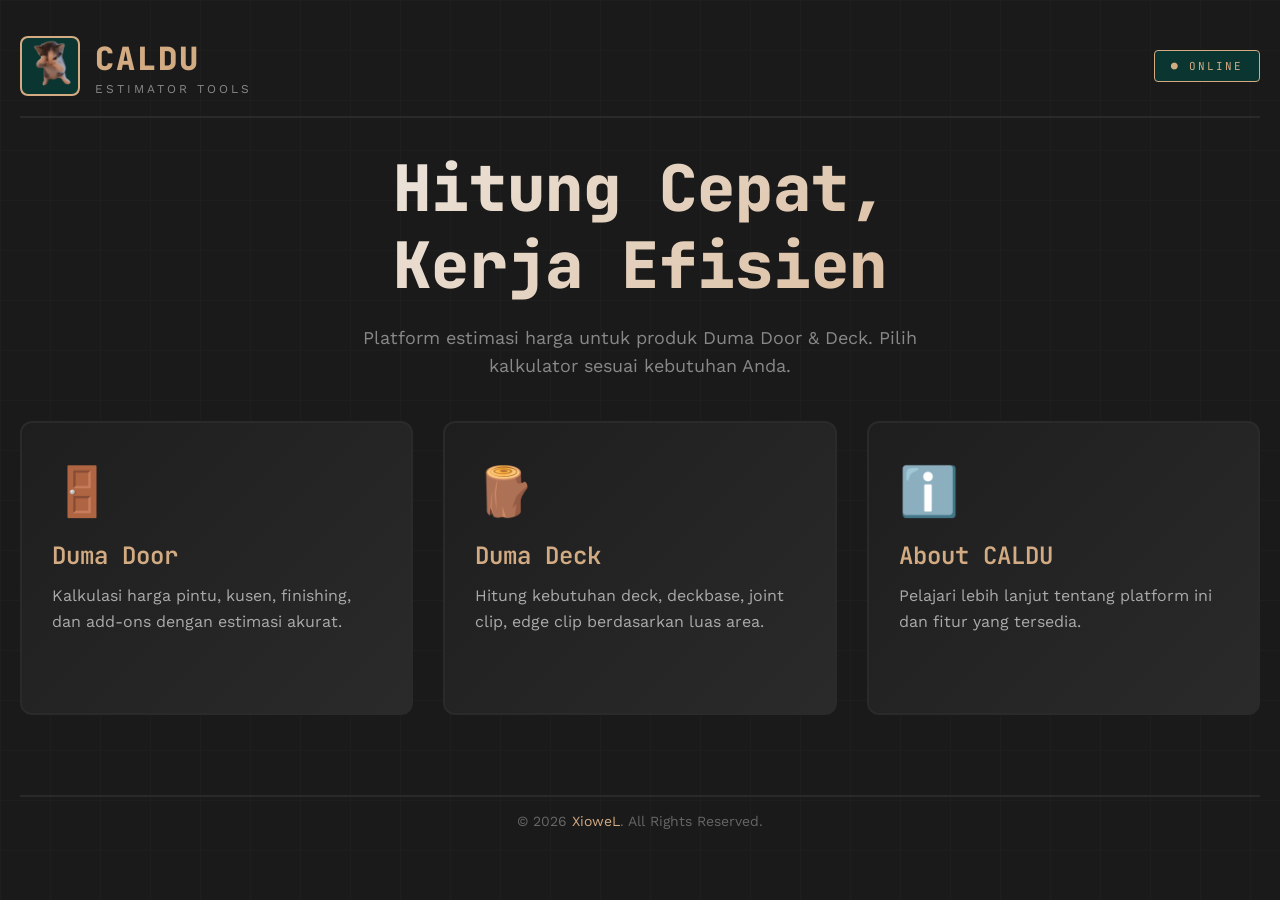
<file: index.html>
<!DOCTYPE html>
<html lang="id">
<head>
    <meta charset="UTF-8">
    <meta name="viewport" content="width=device-width, initial-scale=1.0">
    <title>CALDU - Calculator Duma Door & Deck</title>
    <link rel="apple-touch-icon" sizes="180x180" href="images/apple-touch-icon.png">
    <link rel="icon" type="image/png" sizes="32x32" href="images/favicon-32x32.png">
    <link rel="icon" type="image/png" sizes="16x16" href="images/favicon-16x16.png">
    <style>
        @import url('https://fonts.googleapis.com/css2?family=JetBrains+Mono:wght@400;600;800&family=Work+Sans:wght@300;400;600&display=swap');
        
        * {
            margin: 0;
            padding: 0;
            box-sizing: border-box;
        }
        
        :root {
            --primary: #0a3530;
            --accent: #d3ab83;
            --dark: #1a1a1a;
            --light: #f5f7f9;
            --border: #2a2a2a;
        }
        
        body {
            font-family: 'Work Sans', sans-serif;
            background: var(--dark);
            color: var(--light);
            min-height: 100vh;
            overflow-x: hidden;
        }
        
        /* Animated Background Grid */
        .grid-bg {
            position: fixed;
            top: 0;
            left: 0;
            width: 100%;
            height: 100%;
            background-image: 
                linear-gradient(var(--border) 1px, transparent 1px),
                linear-gradient(90deg, var(--border) 1px, transparent 1px);
            background-size: 50px 50px;
            opacity: 0.3;
            z-index: 0;
            animation: gridMove 20s linear infinite;
        }
        
        @keyframes gridMove {
            0% { transform: translate(0, 0); }
            100% { transform: translate(50px, 50px); }
        }
        
        .container {
            position: relative;
            z-index: 1;
            max-width: 1400px;
            margin: 0 auto;
            padding: 20px 20px;
        }
        
        /* Header */
        header {
            display: flex;
            align-items: center;
            justify-content: space-between;
            padding: 16px 0 20px;
            border-bottom: 2px solid var(--border);
            margin-bottom: 32px;
        }
        
        .logo-section {
            display: flex;
            align-items: center;
            gap: 15px;
        }
        
        .logo-img {
            width: 60px;
            height: 60px;
            border-radius: 8px;
            border: 2px solid var(--accent);
            object-fit: contain;
            background: var(--primary);
        }
        
        .logo-text h1 {
            font-family: 'JetBrains Mono', monospace;
            font-weight: 800;
            font-size: 32px;
            color: var(--accent);
            letter-spacing: 2px;
        }
        
        .logo-text p {
            font-size: 12px;
            color: #888;
            text-transform: uppercase;
            letter-spacing: 3px;
            margin-top: 2px;
        }
        
        .status-badge {
            background: var(--primary);
            color: var(--accent);
            padding: 8px 16px;
            border-radius: 4px;
            font-family: 'JetBrains Mono', monospace;
            font-size: 11px;
            text-transform: uppercase;
            letter-spacing: 2px;
            border: 1px solid var(--accent);
        }
        
        /* Hero */
        .hero {
            text-align: center;
            margin-bottom: 40px;
        }
        
        .hero h2 {
            font-family: 'JetBrains Mono', monospace;
            font-size: clamp(32px, 6vw, 64px);
            font-weight: 800;
            line-height: 1.2;
            margin-bottom: 20px;
            background: linear-gradient(135deg, var(--light), var(--accent));
            -webkit-background-clip: text;
            -webkit-text-fill-color: transparent;
            background-clip: text;
        }
        
        .hero p {
            font-size: 18px;
            color: #888;
            max-width: 600px;
            margin: 0 auto;
            line-height: 1.6;
        }
        
        /* Cards Grid */
        .cards-grid {
            display: grid;
            grid-template-columns: repeat(auto-fit, minmax(320px, 1fr));
            gap: 30px;
            margin-bottom: 80px;
        }
        
        .card {
            background: linear-gradient(135deg, #1e1e1e, #2a2a2a);
            border: 2px solid var(--border);
            border-radius: 12px;
            padding: 40px 30px;
            position: relative;
            overflow: hidden;
            transition: all 0.3s ease;
            cursor: pointer;
            text-decoration: none;
            color: inherit;
            display: block;
        }
        
        .card::before {
            content: '';
            position: absolute;
            top: 0;
            left: 0;
            width: 100%;
            height: 4px;
            background: var(--accent);
            transform: scaleX(0);
            transform-origin: left;
            transition: transform 0.3s ease;
        }
        
        .card:hover::before {
            transform: scaleX(1);
        }
        
        .card:hover {
            transform: translateY(-5px);
            border-color: var(--accent);
            box-shadow: 0 20px 40px rgba(211, 171, 131, 0.1);
        }
        
        .card-icon {
            font-size: 48px;
            margin-bottom: 20px;
            display: inline-block;
            animation: float 3s ease-in-out infinite;
        }
        
        @keyframes float {
            0%, 100% { transform: translateY(0); }
            50% { transform: translateY(-10px); }
        }
        
        .card h3 {
            font-family: 'JetBrains Mono', monospace;
            font-size: 24px;
            font-weight: 600;
            margin-bottom: 12px;
            color: var(--accent);
        }
        
        .card p {
            color: #aaa;
            line-height: 1.6;
            margin-bottom: 20px;
        }
        
        .card-arrow {
            font-family: 'JetBrains Mono', monospace;
            font-size: 14px;
            color: var(--accent);
            opacity: 0;
            transform: translateX(-10px);
            transition: all 0.3s ease;
        }
        
        .card:hover .card-arrow {
            opacity: 1;
            transform: translateX(0);
        }
        
        /* Footer */
        footer {
            text-align: center;
            padding: 16px 0;
            border-top: 2px solid var(--border);
            margin-top: 30px;
        }
        
        footer p {
            color: #666;
            font-size: 14px;
        }
        
        footer a {
            color: var(--accent);
            text-decoration: none;
            transition: color 0.3s;
        }
        
        footer a:hover {
            color: var(--light);
        }
        
        /* Responsive */
        @media (max-width: 768px) {
            header {
                flex-direction: column;
                gap: 20px;
                text-align: center;
            }
            
            .cards-grid {
                grid-template-columns: 1fr;
            }
        }
    </style>
</head>
<body>
    <div class="grid-bg"></div>
    
    <div class="container">
        <header>
            <div class="logo-section">
                <img src="images/kicau mania.webp" alt="Duma Door" class="logo-img">
                <div class="logo-text">
                    <h1>CALDU</h1>
                    <p>Estimator Tools</p>
                </div>
            </div>
            <div class="status-badge">● Online</div>
        </header>
        
        <section class="hero">
            <h2>Hitung Cepat,<br>Kerja Efisien</h2>
            <p>Platform estimasi harga untuk produk Duma Door & Deck. Pilih kalkulator sesuai kebutuhan Anda.</p>
        </section>
        
        <section class="cards-grid">
            <a href="door.html" class="card">
                <div class="card-icon">🚪</div>
                <h3>Duma Door</h3>
                <p>Kalkulasi harga pintu, kusen, finishing, dan add-ons dengan estimasi akurat.</p>
                <span class="card-arrow">→ Mulai Hitung</span>
            </a>
            
            <a href="deck.html" class="card">
                <div class="card-icon">🪵</div>
                <h3>Duma Deck</h3>
                <p>Hitung kebutuhan deck, deckbase, joint clip, edge clip berdasarkan luas area.</p>
                <span class="card-arrow">→ Mulai Hitung</span>
            </a>
            
            <a href="about.html" class="card">
                <div class="card-icon">ℹ️</div>
                <h3>About CALDU</h3>
                <p>Pelajari lebih lanjut tentang platform ini dan fitur yang tersedia.</p>
                <span class="card-arrow">→ Lihat Info</span>
            </a>
        </section>
        
        <footer>
            <p>© 2026 <a href="https://github.com/xiowel" target="_blank" rel="noopener noreferrer">XioweL</a>. All Rights Reserved.</p>
        </footer>
    </div>
</body>
</html>
</file>
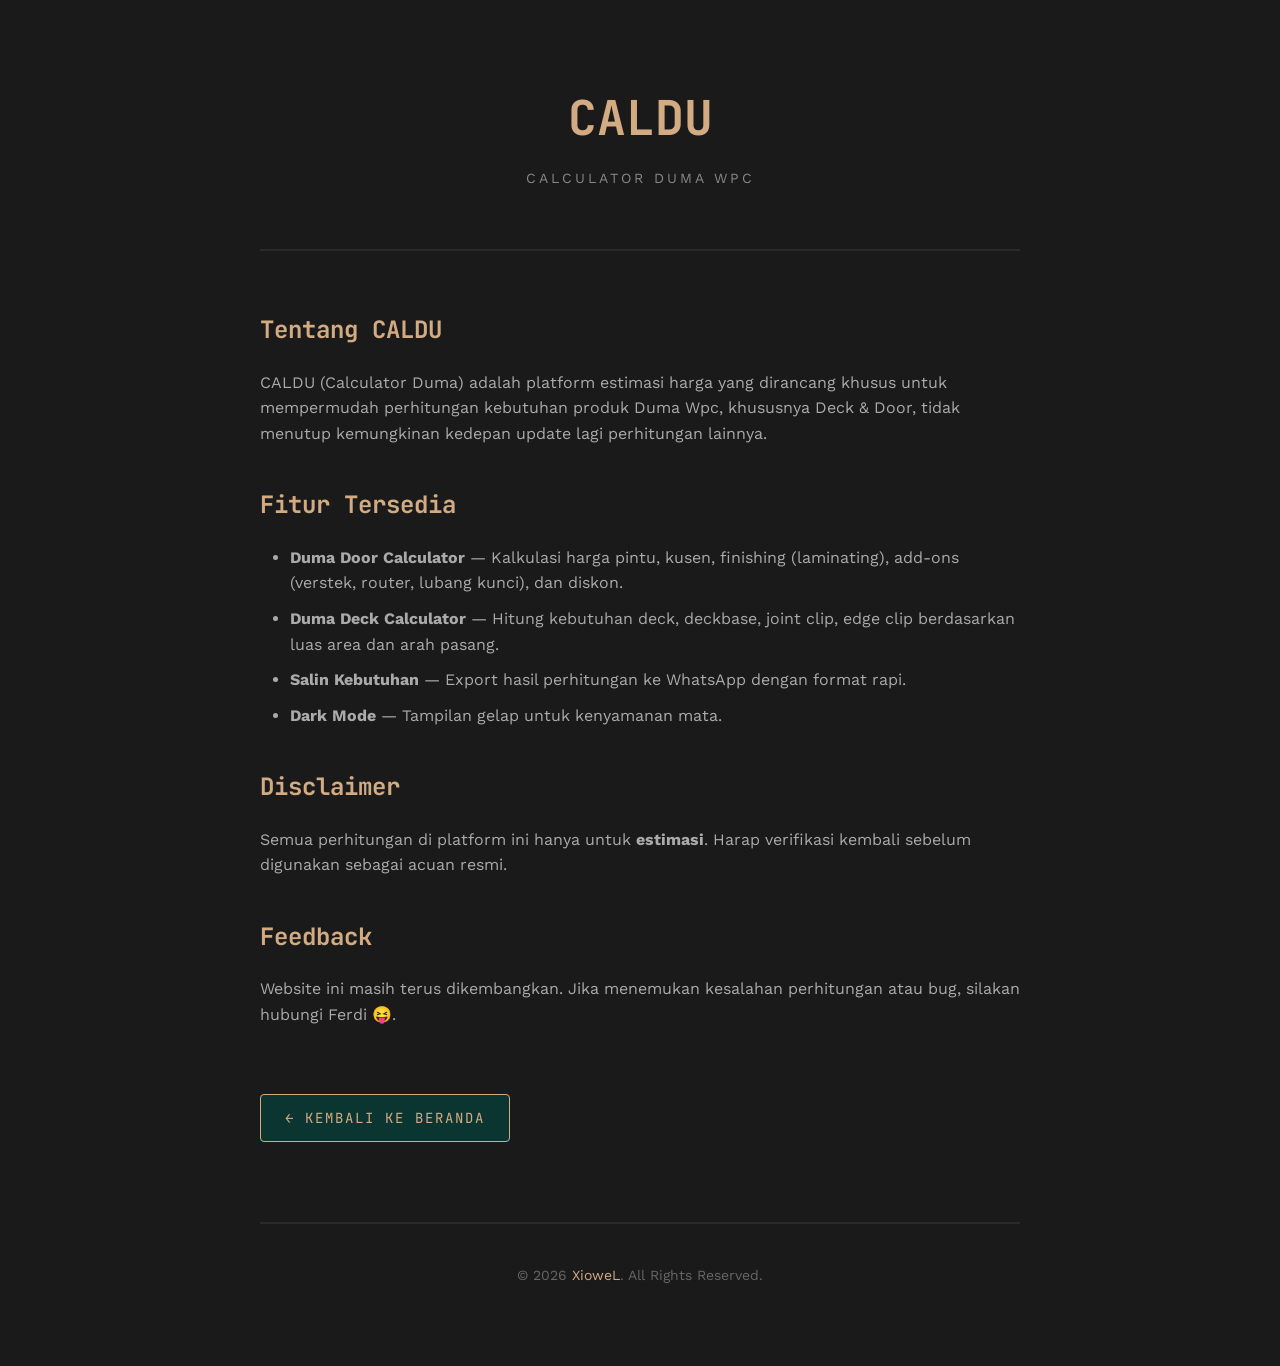
<file: about.html>
<!DOCTYPE html>
<html lang="id">
<head>
    <meta charset="UTF-8">
    <meta name="viewport" content="width=device-width, initial-scale=1.0">
    <title>About CALDU</title>
    <link rel="apple-touch-icon" sizes="180x180" href="images/apple-touch-icon.png">
    <link rel="icon" type="image/png" sizes="32x32" href="images/favicon-32x32.png">
    <link rel="icon" type="image/png" sizes="16x16" href="images/favicon-16x16.png">
    <style>
        @import url('https://fonts.googleapis.com/css2?family=JetBrains+Mono:wght@400;600;800&family=Work+Sans:wght@300;400;600&display=swap');
        
        * {
            margin: 0;
            padding: 0;
            box-sizing: border-box;
        }
        
        :root {
            --primary: #0a3530;
            --accent: #d3ab83;
            --dark: #1a1a1a;
            --light: #f5f7f9;
            --border: #2a2a2a;
        }
        
        body {
            font-family: 'Work Sans', sans-serif;
            background: var(--dark);
            color: var(--light);
            min-height: 100vh;
            line-height: 1.6;
        }
        
        .container {
            max-width: 800px;
            margin: 0 auto;
            padding: 40px 20px;
        }
        
        header {
            text-align: center;
            padding: 40px 0 60px;
            border-bottom: 2px solid var(--border);
            margin-bottom: 60px;
        }
        
        header h1 {
            font-family: 'JetBrains Mono', monospace;
            font-size: 48px;
            color: var(--accent);
            margin-bottom: 10px;
        }
        
        header p {
            color: #888;
            font-size: 14px;
            text-transform: uppercase;
            letter-spacing: 3px;
        }
        
        .content {
            margin-bottom: 60px;
        }
        
        .content h2 {
            font-family: 'JetBrains Mono', monospace;
            color: var(--accent);
            font-size: 24px;
            margin-bottom: 20px;
            margin-top: 40px;
        }
        
        .content p {
            color: #aaa;
            margin-bottom: 15px;
        }
        
        .content ul {
            color: #aaa;
            margin-left: 30px;
            margin-bottom: 20px;
        }
        
        .content li {
            margin-bottom: 10px;
        }
        
        .back-btn {
            display: inline-block;
            background: var(--primary);
            color: var(--accent);
            padding: 12px 24px;
            border-radius: 4px;
            text-decoration: none;
            font-family: 'JetBrains Mono', monospace;
            font-size: 14px;
            text-transform: uppercase;
            letter-spacing: 2px;
            border: 1px solid var(--accent);
            transition: all 0.3s;
        }
        
        .back-btn:hover {
            background: var(--accent);
            color: var(--dark);
        }
        
        footer {
            text-align: center;
            padding: 40px 0;
            border-top: 2px solid var(--border);
            margin-top: 80px;
        }
        
        footer p {
            color: #666;
            font-size: 14px;
        }
        
        footer a {
            color: var(--accent);
            text-decoration: none;
        }
        
        footer a:hover {
            color: var(--light);
        }
    </style>
</head>
<body>
    <div class="container">
        <header>
            <h1>CALDU</h1>
            <p>Calculator Duma Wpc</p>
        </header>
        
        <div class="content">
            <h2>Tentang CALDU</h2>
            <p>CALDU (Calculator Duma) adalah platform estimasi harga yang dirancang khusus untuk mempermudah perhitungan kebutuhan produk Duma Wpc, khususnya Deck & Door, tidak menutup kemungkinan kedepan update lagi perhitungan lainnya.</p>
            
            <h2>Fitur Tersedia</h2>
            <ul>
                <li><strong>Duma Door Calculator</strong> — Kalkulasi harga pintu, kusen, finishing (laminating), add-ons (verstek, router, lubang kunci), dan diskon.</li>
                <li><strong>Duma Deck Calculator</strong> — Hitung kebutuhan deck, deckbase, joint clip, edge clip berdasarkan luas area dan arah pasang.</li>
                <li><strong>Salin Kebutuhan</strong> — Export hasil perhitungan ke WhatsApp dengan format rapi.</li>
                <li><strong>Dark Mode</strong> — Tampilan gelap untuk kenyamanan mata.</li>
            </ul>
            
            <h2>Disclaimer</h2>
            <p>Semua perhitungan di platform ini hanya untuk <strong>estimasi</strong>. Harap verifikasi kembali sebelum digunakan sebagai acuan resmi.</p>
            
            <h2>Feedback</h2>
            <p>Website ini masih terus dikembangkan. Jika menemukan kesalahan perhitungan atau bug, silakan hubungi Ferdi 😝.</p>
            
            <br><br>
            <a href="index.html" class="back-btn">← Kembali ke Beranda</a>
        </div>
        
        <footer>
            <p>© 2026 <a href="https://github.com/xiowel" target="_blank" rel="noopener noreferrer">XioweL</a>. All Rights Reserved.</p>
        </footer>
    </div>
</body>
</html>
</file>
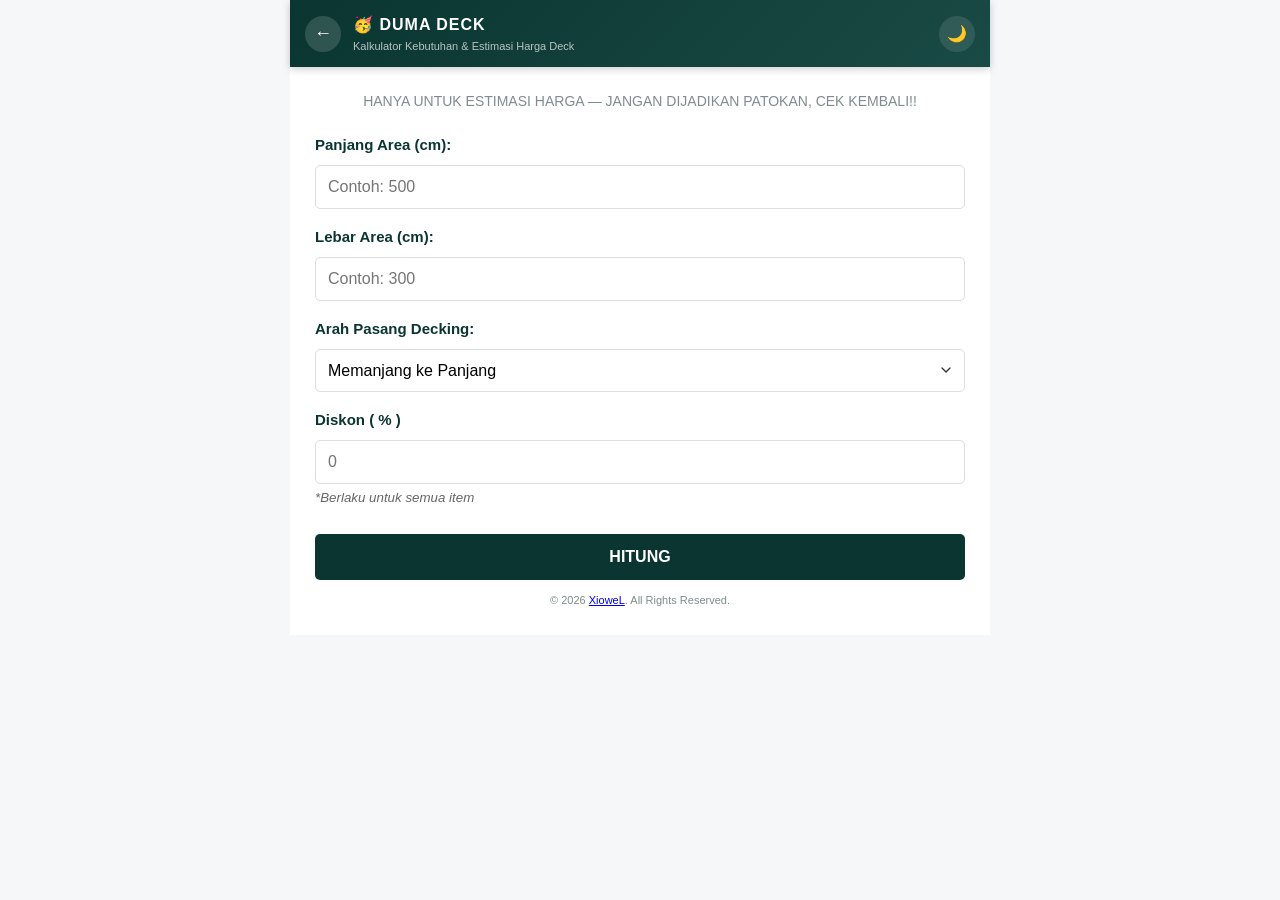
<file: deck.html>
<!DOCTYPE html>
<html lang="id">
<head>
    <meta charset="UTF-8">
    <meta name="viewport" content="width=device-width, initial-scale=1.0, maximum-scale=1.0, user-scalable=no">
    <title>CALDU - Kalkulator Duma Deck</title>
    <link rel="stylesheet" href="css/style.css">
    <link rel="apple-touch-icon" sizes="180x180" href="images/apple-touch-icon.png">
    <link rel="icon" type="image/png" sizes="32x32" href="images/favicon-32x32.png">
    <link rel="icon" type="image/png" sizes="16x16" href="images/favicon-16x16.png">
    <style>
        body { padding: 0 0 20px 0; }
        .page-header {
            display: flex;
            align-items: center;
            gap: 12px;
            padding: 12px 15px;
            background: linear-gradient(135deg, #0a3530, #1a4a45);
            color: white;
            position: sticky;
            top: 0;
            z-index: 100;
            box-shadow: 0 2px 8px rgba(0,0,0,0.2);
        }
        .back-btn {
            background: rgba(255,255,255,0.15);
            border: none;
            color: white;
            width: 36px;
            height: 36px;
            border-radius: 50%;
            cursor: pointer;
            display: flex;
            align-items: center;
            justify-content: center;
            font-size: 18px;
            text-decoration: none;
            flex-shrink: 0;
            margin: 0;
            padding: 0;
            transition: background 0.2s;
        }
        .back-btn:hover, .back-btn:active { background: rgba(255,255,255,0.28); }
        .header-title { flex: 1; }
        .header-title h1 { font-size: 16px; font-weight: 700; margin: 0; letter-spacing: 1px; }
        .header-title p { font-size: 11px; opacity: 0.7; margin: 0; }
        .theme-toggle-btn {
            background: rgba(255,255,255,0.1);
            border: none; color: white;
            width: 36px; height: 36px;
            border-radius: 50%; cursor: pointer;
            font-size: 16px; display: flex;
            align-items: center; justify-content: center;
            transition: background 0.2s;
            margin: 0; padding: 0;
        }
        .theme-toggle-btn:hover { background: rgba(255,255,255,0.2); }
        .container { border-radius: 0; box-shadow: none; }
        @media (min-width: 768px) {
            body { padding: 0 0 20px 0; }
            .page-header { max-width: 700px; margin: 0 auto; }
            .container { max-width: 700px; margin: 0 auto; }
        }
    </style>
</head>
<body>

<div class="page-header">
    <a href="index.html" class="back-btn" title="Kembali">&#8592;</a>
    <div class="header-title">
        <h1>&#129395; DUMA DECK</h1>
        <p>Kalkulator Kebutuhan & Estimasi Harga Deck</p>
    </div>
    <button class="theme-toggle-btn" id="themeToggleBtn" title="Toggle Dark Mode">&#127769;</button>
</div>

<div class="container">
    <p class="description">HANYA UNTUK ESTIMASI HARGA &mdash; JANGAN DIJADIKAN PATOKAN, CEK KEMBALI!!</p>

    <div class="form-group">
        <label for="deckPanjang">Panjang Area (cm):</label>
        <input type="number" id="deckPanjang" placeholder="Contoh: 500">
    </div>

    <div class="form-group">
        <label for="deckLebar">Lebar Area (cm):</label>
        <input type="number" id="deckLebar" placeholder="Contoh: 300">
    </div>

    <div class="form-group">
        <label for="deckArah">Arah Pasang Decking:</label>
        <select id="deckArah">
            <option value="panjang">Memanjang ke Panjang</option>
            <option value="lebar">Memanjang ke Lebar</option>
        </select>
    </div>

    <div class="form-group">
        <label for="deckDiskon">Diskon ( % )</label>
        <input type="number" id="deckDiskon" placeholder="0" min="0" max="100">
        <small style="color: #666; font-style: italic;">*Berlaku untuk semua item</small>
    </div>

    <div id="deckErrorMessage" class="error-message"></div>

    <button onclick="hitungDeck()">HITUNG</button>

    <div id="deckResult" class="result" style="display:none;">
        <h2 class="result-title">Rincian Kebutuhan Duma Deck</h2>

        <div class="result-item">
            <span>Luas Area:</span>
            <span id="deckLuasArea" class="price">-</span>
        </div>

        <div class="result-finishing"><span>DUMA DECK</span></div>
        <div class="result-item">
            <span id="deckLabelDeck">Duma Deck:</span>
            <span id="deckJumlahDeck" class="price">-</span>
        </div>
        <div class="result-item" style="font-size:12px;color:#888;">
            <span>Saran:</span>
            <span id="deckSaranDeck">-</span>
        </div>
        <div class="result-item">
            <span>Harga Deck:</span>
            <span id="deckHargaDeck" class="price">-</span>
        </div>

        <div class="result-finishing"><span>DECK BASE 45</span></div>
        <div class="result-item">
            <span id="deckLabelBase">Deck Base:</span>
            <span id="deckJumlahBase" class="price">-</span>
        </div>
        <div class="result-item" style="font-size:12px;color:#888;">
            <span>Saran:</span>
            <span id="deckSaranBase">-</span>
        </div>
        <div class="result-item">
            <span>Harga Deck Base:</span>
            <span id="deckHargaBase" class="price">-</span>
        </div>

        <div class="result-finishing"><span>CLIP</span></div>
        <div class="result-item">
            <span>Joint Clip:</span>
            <span id="deckJumlahJoint" class="price">-</span>
        </div>
        <div class="result-item">
            <span>Harga Joint Clip:</span>
            <span id="deckHargaJoint" class="price">-</span>
        </div>
        <div class="result-item">
            <span>Edge Clip:</span>
            <span id="deckJumlahEdge" class="price">-</span>
        </div>
        <div class="result-item">
            <span>Harga Edge Clip:</span>
            <span id="deckHargaEdge" class="price">-</span>
        </div>
    </div>

    <div class="result-section" id="deckTotalSection" style="display:none;">
        <div class="result-total">
            <div class="result-finishing"><span>TOTAL</span></div>
            <div class="result-item">
                <span>Total Keseluruhan:</span>
                <span id="deckTotal" class="price">-</span>
            </div>
        </div>
    </div>

    <div id="deckActionButtons" style="display:none; margin-top:15px;">
        <button onclick="copyDeckKebutuhan()" class="btn-copy" style="width:100%; margin-bottom:10px;">Salin Kebutuhan</button>
        <button onclick="resetDeck()" class="btn-reset" style="width:100%;">Hitung Ulang</button>
    </div>

    <p class="note">
        <span>&copy; 2026 <a href="https://github.com/xiowel" target="_blank" rel="noopener noreferrer">XioweL</a>. All Rights Reserved.</span>
    </p>
</div>

<script src="./js/script.js"></script>
<script>
(function() {
    const saved = localStorage.getItem('theme') || 'light';
    document.documentElement.setAttribute('data-theme', saved);
    const btn = document.getElementById('themeToggleBtn');
    btn.textContent = saved === 'dark' ? '\u2600\uFE0F' : '\uD83C\uDF19';
    btn.addEventListener('click', function() {
        const next = document.documentElement.getAttribute('data-theme') === 'dark' ? 'light' : 'dark';
        document.documentElement.setAttribute('data-theme', next);
        localStorage.setItem('theme', next);
        btn.textContent = next === 'dark' ? '\u2600\uFE0F' : '\uD83C\uDF19';
    });
})();

document.addEventListener('DOMContentLoaded', function() {
    ['deckPanjang','deckLebar','deckArah','deckDiskon'].forEach(function(id) {
        const el = document.getElementById(id);
        if (el) el.addEventListener('keyup', function(e) { if (e.key === 'Enter') hitungDeck(); });
    });
});

document.addEventListener('keydown', function(e) {
    if (e.ctrlKey && e.keyCode === 85) e.preventDefault();
});
</script>
</body>
</html>
</file>
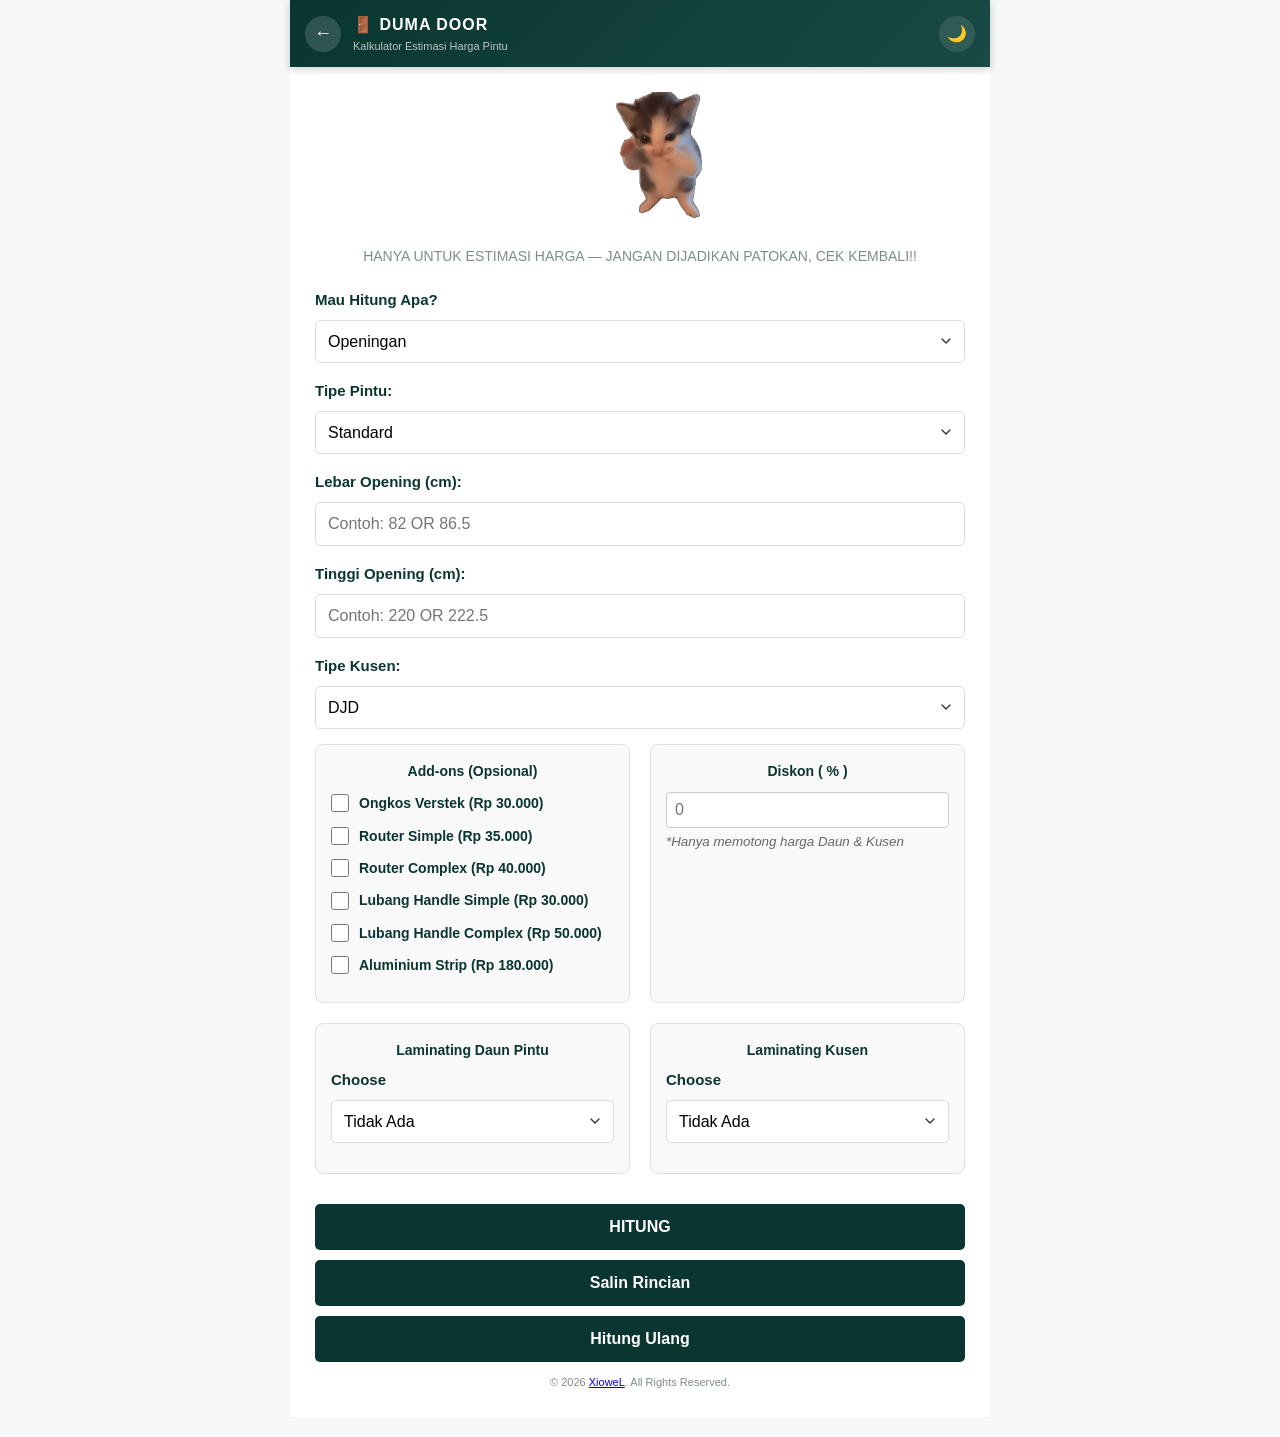
<file: door.html>
<!DOCTYPE html>
<html lang="id">
<head>
    <meta charset="UTF-8">
    <meta name="viewport" content="width=device-width, initial-scale=1.0, maximum-scale=1.0, user-scalable=no">
    <title>CALDU - Kalkulator Duma Door</title>
    <link rel="stylesheet" href="css/style.css">
    <link rel="apple-touch-icon" sizes="180x180" href="images/apple-touch-icon.png">
    <link rel="icon" type="image/png" sizes="32x32" href="images/favicon-32x32.png">
    <link rel="icon" type="image/png" sizes="16x16" href="images/favicon-16x16.png">
    <style>
        body { padding: 0 0 20px 0; }
        .page-header {
            display: flex;
            align-items: center;
            gap: 12px;
            padding: 12px 15px;
            background: linear-gradient(135deg, #0a3530, #1a4a45);
            color: white;
            position: sticky;
            top: 0;
            z-index: 100;
            box-shadow: 0 2px 8px rgba(0,0,0,0.2);
        }
        .back-btn {
            background: rgba(255,255,255,0.15);
            border: none;
            color: white;
            width: 36px;
            height: 36px;
            border-radius: 50%;
            cursor: pointer;
            display: flex;
            align-items: center;
            justify-content: center;
            font-size: 18px;
            text-decoration: none;
            flex-shrink: 0;
            margin: 0;
            padding: 0;
            transition: background 0.2s;
        }
        .back-btn:hover, .back-btn:active { background: rgba(255,255,255,0.28); }
        .header-title { flex: 1; }
        .header-title h1 { font-size: 16px; font-weight: 700; margin: 0; letter-spacing: 1px; }
        .header-title p { font-size: 11px; opacity: 0.7; margin: 0; }
        .theme-toggle-btn {
            background: rgba(255,255,255,0.1);
            border: none; color: white;
            width: 36px; height: 36px;
            border-radius: 50%; cursor: pointer;
            font-size: 16px; display: flex;
            align-items: center; justify-content: center;
            transition: background 0.2s;
            margin: 0; padding: 0;
        }
        .theme-toggle-btn:hover { background: rgba(255,255,255,0.2); }
        .container { border-radius: 0; box-shadow: none; }
        @media (min-width: 768px) {
            body { padding: 0 0 20px 0; }
            .page-header { max-width: 700px; margin: 0 auto; }
            .container { max-width: 700px; margin: 0 auto; }
        }
    </style>
</head>
<body>

<div class="page-header">
    <a href="index.html" class="back-btn" title="Kembali">&#8592;</a>
    <div class="header-title">
        <h1>&#128682; DUMA DOOR</h1>
        <p>Kalkulator Estimasi Harga Pintu</p>
    </div>
    <button class="theme-toggle-btn" id="themeToggleBtn" title="Toggle Dark Mode">&#127769;</button>
</div>

<div class="container">
    <div class="logo-container" style="display: grid; place-items: center;">
        <img src="images/kicau mania.webp" style="width: 150px; height: 150px;" alt="header">
    </div>

    <p class="description">HANYA UNTUK ESTIMASI HARGA &mdash; JANGAN DIJADIKAN PATOKAN, CEK KEMBALI!!</p>

    <div class="form-group">
        <label for="hitungApa">Mau Hitung Apa?</label>
        <select id="hitungApa">
            <option value="daunP">Daun Pintu</option>
            <option value="openAN" selected>Openingan</option>
        </select>
    </div>

    <div class="form-group">
        <label for="doorType">Tipe Pintu:</label>
        <select id="doorType">
            <option value="economy">Economy</option>
            <option value="standard" selected>Standard</option>
            <option value="deluxe">Deluxe</option>
        </select>
    </div>

    <div class="form-group">
        <label for="width" id="labelLebar">Lebar Opening (cm):</label>
        <input type="number" id="width" placeholder="Contoh: 82 OR 86.5">
    </div>

    <div class="form-group">
        <label for="height" id="labelTinggi">Tinggi Opening (cm):</label>
        <input type="number" id="height" placeholder="Contoh: 220 OR 222.5">
    </div>

    <div class="form-group">
        <label for="frameType">Tipe Kusen:</label>
        <select id="frameType">
            <option value="none">Tidak Ada</option>
            <option value="DJD">DJD</option>
            <option value="DJE">DJE</option>
            <option value="DJA">DJA</option>
            <option value="DJC">DJC</option>
            <option value="DJF">DJF</option>
            <option value="DJG">DJG</option>
        </select>
    </div>

    <div class="options-grid">
        <div class="option-box">
            <div class="option-title">Add-ons (Opsional)</div>
            <div class="addon-item">
                <label class="modern-checkbox">
                    <input type="checkbox" id="addonVerstek" value="30000">
                    <span class="checkbox-text">Ongkos Verstek (Rp 30.000)</span>
                </label>
            </div>
            <div class="addon-item">
                <label class="modern-checkbox">
                    <input type="checkbox" id="addonRouterS" value="35000">
                    <span class="checkbox-text">Router Simple (Rp 35.000)</span>
                </label>
            </div>
            <div class="addon-item">
                <label class="modern-checkbox">
                    <input type="checkbox" id="addonRouterC" value="40000">
                    <span class="checkbox-text">Router Complex (Rp 40.000)</span>
                </label>
            </div>
            <div class="addon-item">
                <label class="modern-checkbox">
                    <input type="checkbox" id="addonLubangS" value="30000">
                    <span class="checkbox-text">Lubang Handle Simple (Rp 30.000)</span>
                </label>
            </div>
            <div class="addon-item">
                <label class="modern-checkbox">
                    <input type="checkbox" id="addonLubangC" value="50000">
                    <span class="checkbox-text">Lubang Handle Complex (Rp 50.000)</span>
                </label>
            </div>
            <div class="addon-item">
                <label class="modern-checkbox">
                    <input type="checkbox" id="addonAlumini" value="180000">
                    <span class="checkbox-text">Aluminium Strip (Rp 180.000)</span>
                </label>
            </div>
        </div>

        <div class="option-box">
            <div class="option-title">Diskon ( % )</div>
            <div style="margin-top: 10px;">
                <input type="number" id="discountPersen" placeholder="0" min="0" max="100"
                       style="width: 100%; padding: 8px; border: 1px solid #ccc; border-radius: 4px;">
                <small style="color: #666; font-style: italic;">*Hanya memotong harga Daun &amp; Kusen</small>
            </div>
        </div>
    </div>

    <div class="options-grid">
        <div class="option-box">
            <div class="option-title">Laminating Daun Pintu</div>
            <div class="form-group">
                <label for="doorLaminate">Choose</label>
                <select id="doorLaminate">
                    <option value="none">Tidak Ada</option>
                    <option value="2s">2 Sisi (Rp 525.000)</option>
                    <option value="6s">6 Sisi (Rp 612.500)</option>
                </select>
            </div>
        </div>

        <div class="option-box">
            <div class="option-title">Laminating Kusen</div>
            <div class="form-group">
                <label for="frameLaminate">Choose</label>
                <select id="frameLaminate">
                    <option value="none">Tidak Ada</option>
                    <option value="LK">Kusen (Rp 200.000)</option>
                </select>
            </div>
        </div>
    </div>

    <div id="infoMessage" class="info-message"></div>
    <div id="errorMessage" class="error-message"></div>
    <div id="calculationInfo" class="calculation-info"></div>

    <button onclick="hitungHarga()">HITUNG</button>

    <div id="result" class="result">
        <h2 class="result-title">Rincian Harga Duma Door</h2>

        <div class="result-item">
            <span>Tipe Pintu :</span>
            <span id="doorTypeName" class="price">-</span>
        </div>
        <div class="result-item">
            <span id="labelDaunPintu">Daun Pintu :</span>
            <span id="hargaDaunPintu" class="price">Rp 0</span>
        </div>
        <div class="result-item">
            <span>Ongkos Potong :</span>
            <span id="ongkosPotong" class="price">Rp 0</span>
        </div>
        <div class="result-item" id="rowVerstek" style="display:none;">
            <span>Ongkos Verstek :</span>
            <span id="hargaVerstek" class="price">Rp 0</span>
        </div>
        <div class="result-item" id="rowAlumini" style="display:none;">
            <span>Aluminium Strip :</span>
            <span id="hargaAlumini" class="price">Rp 0</span>
        </div>
        <div class="result-item" id="rowRouterS" style="display:none;">
            <span>Router Simple :</span>
            <span id="hargaRouterS" class="price">Rp 0</span>
        </div>
        <div class="result-item" id="rowRouterC" style="display:none;">
            <span>Router Complex :</span>
            <span id="hargaRouterC" class="price">Rp 0</span>
        </div>
        <div class="result-item" id="rowLubangS" style="display:none;">
            <span>Lubang Handle Simple :</span>
            <span id="hargaLubangS" class="price">Rp 0</span>
        </div>
        <div class="result-item" id="rowLubangC" style="display:none;">
            <span>Lubang Handle Complex :</span>
            <span id="hargaLubangC" class="price">Rp 0</span>
        </div>
        <div class="result-item">
            <span>Tipe Kusen :</span>
            <span id="frameTypeName" class="price">-</span>
        </div>
        <div class="result-item">
            <span>Kusen :</span>
            <span id="hargaKusen" class="price">Rp 0</span>
        </div>
        <div class="result-item">
            <span>Laminating Daun Pintu :</span>
            <span id="hargaLamDaun" class="price">Rp 0</span>
        </div>
        <div class="result-item">
            <span>Laminating Kusen :</span>
            <span id="hargaLamKusen" class="price">Rp 0</span>
        </div>

        <div class="result-section">
            <div class="result-total">
                <div class="result-finishing"><span>UNFINISHED</span></div>
                <div class="result-item">
                    <span>Daun Pintu :</span>
                    <span id="totalWithoutKusen" class="price">Rp 0</span>
                </div>
                <div class="result-item" id="rowTotalUnfinished">
                    <span>Daun Pintu + Kusen :</span>
                    <span id="totalUnfinished" class="price">Rp 0</span>
                </div>
                <div class="result-finishing"><span>FINISHED</span></div>
                <div class="result-item">
                    <span>Daun Pintu :</span>
                    <span id="totalFinishedWithoutKusen" class="price">Rp 0</span>
                </div>
                <div class="result-item" id="rowTotalFinished">
                    <span>Daun Pintu + Kusen :</span>
                    <span id="totalFinished" class="price">Rp 0</span>
                </div>
            </div>
        </div>
    </div>

    <div class="action-buttons">
        <button onclick="copyToClipboard()" class="btn-copy">Salin Rincian</button>
        <button onclick="resetForm()" class="btn-reset">Hitung Ulang</button>
    </div>

    <p class="note">
        <span>&copy; 2026 <a href="https://github.com/xiowel" target="_blank" rel="noopener noreferrer">XioweL</a>. All Rights Reserved.</span>
    </p>
</div>

<script src="./js/script.js"></script>
<script>
(function() {
    const saved = localStorage.getItem('theme') || 'light';
    document.documentElement.setAttribute('data-theme', saved);
    const btn = document.getElementById('themeToggleBtn');
    btn.textContent = saved === 'dark' ? '\u2600\uFE0F' : '\uD83C\uDF19';
    btn.addEventListener('click', function() {
        const next = document.documentElement.getAttribute('data-theme') === 'dark' ? 'light' : 'dark';
        document.documentElement.setAttribute('data-theme', next);
        localStorage.setItem('theme', next);
        btn.textContent = next === 'dark' ? '\u2600\uFE0F' : '\uD83C\uDF19';
    });
})();

document.addEventListener('DOMContentLoaded', function() {
    const productTypeSelect = document.getElementById('hitungApa');
    const frameTypeSelect = document.getElementById('frameType');
    const labelLebar = document.getElementById('labelLebar');
    const labelTinggi = document.getElementById('labelTinggi');

    productTypeSelect.addEventListener('change', function() {
        if (this.value === 'openAN') {
            frameTypeSelect.value = 'DJD';
            labelLebar.innerText = 'Lebar Opening (cm):';
            labelTinggi.innerText = 'Tinggi Opening (cm):';
        } else if (this.value === 'daunP') {
            frameTypeSelect.value = 'none';
            labelLebar.innerText = 'Lebar Daun (cm):';
            labelTinggi.innerText = 'Tinggi Daun (cm):';
        }
    });
    productTypeSelect.dispatchEvent(new Event('change'));

    ['doorType','width','height','frameType','doorLaminate','frameLaminate',
     'discountPersen','addonVerstek','addonRouterS','addonRouterC',
     'addonLubangS','addonLubangC','addonAlumini'].forEach(function(id) {
        const el = document.getElementById(id);
        if (el) el.addEventListener('keyup', function(e) { if (e.key === 'Enter') hitungHarga(); });
    });
});

document.addEventListener('keydown', function(e) {
    if (e.ctrlKey && e.keyCode === 85) e.preventDefault();
});
</script>
</body>
</html>
</file>
<file: css/style.css>
* {
    box-sizing: border-box;
    margin: 0;
    padding: 0;
    font-family: 'Segoe UI', Tahoma, Geneva, Verdana, sans-serif;
}

body {
    background-color: #f5f7f9;
    color: #333;
    line-height: 1.6;
    padding: 10px;
    font-size: 14px;
}

.container {
    max-width: 100%;
    margin: 0 auto;
    background: white;
    padding: 15px;
    border-radius: 8px;
    box-shadow: 0 2px 8px rgba(0, 0, 0, 0.1);
}

.logo-container {
    text-align: center;
    margin-bottom: 5px;
    display: flex;
    justify-content: center;
    align-items: center;
}

.logo {
    max-width: 250px;
    height: auto;
}

.description {
    text-align: center;
    margin-bottom: 15px;
    color: #7f8c8d;
    font-size: 12px;
    line-height: 1.4;
}

.form-group {
    margin-bottom: 12px;
    position: relative;
}

label {
    display: inline-block;
    margin-bottom: 6px;
    font-weight: 600;
    color: #0a3530;
    font-size: 14px;
    position: relative;
    cursor: help;
}



input[type="number"] {
    width: 100%;
    padding: 10px 12px;
    border: 1px solid #ddd;
    border-radius: 5px;
    font-size: 16px;
    transition: border-color 0.3s;
    -webkit-appearance: none;
    margin: 0;
}

input[type="number"]:focus {
    border-color: #0a3530;
    outline: none;
    box-shadow: 0 0 0 2px rgba(10, 53, 48, 0.2);
}

select {
    width: 100%;
    padding: 10px 12px;
    border: 1px solid #ddd;
    border-radius: 5px;
    font-size: 16px;
    background-color: white;
    -webkit-appearance: none;
    background-image: url("data:image/svg+xml;charset=UTF-8,%3csvg xmlns='http://www.w3.org/2000/svg' viewBox='0 0 24 24' fill='none' stroke='%23333' stroke-width='2' stroke-linecap='round' stroke-linejoin='round'%3e%3cpolyline points='6 9 12 15 18 9'%3e%3c/polyline%3e%3c/svg%3e");
    background-repeat: no-repeat;
    background-position: right 10px center;
    background-size: 16px;
}

button {
    background-color: #0a3530;
    color: white;
    border: none;
    padding: 12px 16px;
    border-radius: 5px;
    cursor: pointer;
    font-size: 15px;
    font-weight: 600;
    width: 100%;
    transition: background-color 0.3s;
    margin-top: 10px;
    -webkit-tap-highlight-color: transparent;
}

button:hover, button:active {
    background-color: #d3ab83;
}

.result {
    margin-top: 20px;
    padding: 12px;
    background-color: #f8f9fa;
    border-radius: 5px;
    display: none;
}

.result-title {
    font-size: 16px;
    margin-bottom: 10px;
    color: #2c3e50;
    text-align: center;
    padding-bottom: 8px;
    border-bottom: 1px solid #ddd;
}

.result-item {
    display: flex;
    justify-content: space-between;
    margin-bottom: 8px;
    padding-bottom: 6px;
    border-bottom: 1px dashed #ddd;
    font-size: 13px;
    flex-wrap: wrap;
}

.result-finishing {
    display: flex;
    justify-content: center;
    font-size: 16px;
    color: #0a3530;
    margin: 5px 0;
}

.result-finishing-note {
    display: flex;
    justify-content: center;
    font-size: 13px;
    color: #ff0000;
    margin: 2px 0 10px 0;
}

.result-section {
    margin-top: 12px;
    padding-top: 10px;
    border-top: 2px solid #0a3530;
}

.result-total {
    display: flex;
    flex-direction: column;
    gap: 4px;
}

.price {
    font-weight: bold;
    color: #000000;
}

.note {
    margin-top: 12px;
    font-size: 11px;
    color: #7f8c8d;
    text-align: center;
}

.options-grid {
    display: grid;
    grid-template-columns: 1fr;
    gap: 10px;
    margin-top: 12px;
}

.option-box {
    border: 1px solid #ddd;
    padding: 10px;
    border-radius: 5px;
    background-color: #f9f9f9;
}

.option-title {
    font-weight: bold;
    margin-bottom: 6px;
    color: #0a3530;
    text-align: center;
    font-size: 13px;
}

.info-message {
    color: #ff0000;
    font-weight: 600;
    text-align: center;
    margin-top: 6px;
    display: none;
    font-size: 12px;
    line-height: 1.4;
}

.calculation-info {
    background-color: #e8f4fc;
    padding: 10px;
    border-radius: 5px;
    margin-top: 12px;
    display: none;
    font-size: 12px;
    line-height: 1.4;
}

.error-message {
    color: #e74c3c;
    font-weight: 600;
    text-align: center;
    margin-top: 6px;
    display: none;
    font-size: 12px;
    line-height: 1.4;
    padding: 6px;
    background-color: #fdecea;
    border-radius: 4px;
}

/* ===== SIDEBAR STYLES ===== */
.modern-sidebar {
    position: fixed;
    top: 0;
    left: -100vw;
    width: 85vw;
    max-width: 280px;
    height: 100vh;
    background: linear-gradient(180deg, #0a3530 0%, #1a4a45 100%);
    color: white;
    transition: all 0.3s ease;
    z-index: 1001;
    box-shadow: 5px 0 25px rgba(0,0,0,0.3);
    display: flex;
    flex-direction: column;
}

.modern-sidebar.active {
    left: 0;
}

.sidebar-header {
    padding: 20px 15px;
    border-bottom: 1px solid rgba(255,255,255,0.1);
    display: flex;
    align-items: center;
    gap: 12px;
    background: rgba(0,0,0,0.1);
}

.logo-mini {
    width: 35px;
    height: 35px;
    border-radius: 6px;
    overflow: hidden;
    background: white;
    padding: 4px;
}

.sidebar-logo {
    width: 100%;
    height: 100%;
    object-fit: contain;
}

.sidebar-title h3 {
    margin: 0;
    font-size: 14px;
    font-weight: 600;
}

.sidebar-subtitle {
    font-size: 11px;
    opacity: 0.8;
}

.sidebar-close {
    background: rgba(255,255,255,0.1);
    border: none;
    color: white;
    border-radius: 50%;
    width: 28px;
    height: 28px;
    cursor: pointer;
    margin-left: auto;
    display: flex;
    align-items: center;
    justify-content: center;
    transition: background 0.3s;
}

.sidebar-close:hover {
    background: rgba(255,255,255,0.2);
}

.sidebar-content {
    flex: 1;
    display: flex;
    flex-direction: column;
    padding: 0;
}

.sidebar-nav {
    flex: 1;
    padding: 15px 0;
}

.nav-list {
    list-style: none;
    padding: 0;
    margin: 0;
}

.nav-item {
    margin: 4px 10px;
}

.nav-link {
    display: flex;
    align-items: center;
    padding: 10px 12px;
    color: rgba(255,255,255,0.8);
    text-decoration: none;
    border-radius: 6px;
    transition: all 0.3s;
    gap: 10px;
    font-size: 13px;
}

.nav-link:hover {
    background: rgba(255,255,255,0.1);
    color: white;
}

.nav-item.active .nav-link {
    background: rgba(211, 171, 131, 0.2);
    color: #d3ab83;
    border-left: 3px solid #d3ab83;
}

.nav-icon {
    opacity: 0.8;
    width: 18px;
    height: 18px;
}

.nav-item.active .nav-icon {
    opacity: 1;
}

.nav-text {
    font-weight: 500;
}

.sidebar-footer {
    padding: 15px;
    border-top: 1px solid rgba(255,255,255,0.1);
    background: rgba(0,0,0,0.1);
}

.theme-section {
    display: flex;
    justify-content: space-between;
    align-items: center;
    margin-bottom: 12px;
}

.theme-info {
    display: flex;
    align-items: center;
    gap: 8px;
    font-size: 13px;
}

.theme-icon {
    opacity: 0.8;
    width: 16px;
    height: 16px;
}

.modern-switch {
    position: relative;
    display: inline-block;
    width: 40px;
    height: 22px;
}

.modern-switch input {
    opacity: 0 !important;
    width: 0 !important;
    height: 0 !important;
    position: absolute;
    margin: 0;
    padding: 0;
}

.switch-slider {
    position: absolute;
    cursor: pointer;
    top: 0;
    left: 0;
    right: 0;
    bottom: 0;
    background-color: #ccc;
    transition: .4s;
    border-radius: 22px;
}

.switch-slider:before {
    position: absolute;
    content: "";
    height: 16px;
    width: 16px;
    left: 3px;
    bottom: 3px;
    background-color: white;
    transition: .4s;
    border-radius: 50%;
    box-shadow: 0 1px 3px rgba(0,0,0,0.2);
}

input:checked + .switch-slider {
    background-color: #d3ab83;
}

input:checked + .switch-slider:before {
    transform: translateX(18px);
}

.app-version {
    text-align: center;
    font-size: 11px;
    opacity: 0.6;
    line-height: 1.3;
}

/* ===== FLOATING MENU BUTTON ===== */
.floating-menu-btn {
    position: fixed;
    top: 10px;
    left: 10px;
    background: linear-gradient(135deg, #0a3530, #1a4a45);
    color: white;
    border: none;
    padding: 0;
    border-radius: 50%;
    cursor: pointer;
    z-index: 1000;
    display: flex;
    align-items: center;
    justify-content: center;
    box-shadow: 0 3px 12px rgba(10, 53, 48, 0.4);
    transition: all 0.3s ease;
    font-weight: 500;
    width: 42px;
    height: 42px;
}

.floating-menu-btn:hover {
    transform: scale(1.05);
    box-shadow: 0 5px 15px rgba(10, 53, 48, 0.5);
}

.menu-icon {
    font-size: 18px;
    margin: 0;
}

.menu-text {
    display: none;
}

/* ===== MAIN CONTENT ===== */
.main-content {
    transition: all 0.3s ease;
    min-height: 100vh;
}

.sidebar-overlay {
    position: fixed;
    top: 0;
    left: 0;
    width: 100%;
    height: 100%;
    background: rgba(0,0,0,0.5);
    z-index: 1000;
    opacity: 0;
    visibility: hidden;
    transition: all 0.3s ease;
}

.sidebar-overlay.active {
    opacity: 1;
    visibility: visible;
}

.content-section {
    display: none;
    animation: fadeIn 0.3s ease;
}

.content-section.active {
    display: block;
}

.section-header {
    text-align: center;
    margin-bottom: 20px;
}

.section-header h1 {
    color: #0a3530;
    margin-bottom: 8px;
    font-size: 18px;
}

/* ===== DARK MODE ===== */
[data-theme="dark"] body {
    background-color: #1e1e1e;
    color: #e0e0e0;
}

[data-theme="dark"] .container {
    background: #2a2a2a;
    box-shadow: 0 2px 8px rgba(0, 0, 0, 0.4);
}

[data-theme="dark"] label {
    color: #a8d5b5;
}

[data-theme="dark"] input[type="number"] {
    background-color: #3a3a3a;
    border-color: #555;
    color: #e0e0e0;
}

[data-theme="dark"] input[type="number"]:focus {
    border-color: #a8d5b5;
    box-shadow: 0 0 0 2px rgba(168, 213, 181, 0.2);
}

[data-theme="dark"] select {
    background-color: #3a3a3a;
    border-color: #555;
    color: #e0e0e0;
    background-image: url("data:image/svg+xml;charset=UTF-8,%3csvg xmlns='http://www.w3.org/2000/svg' viewBox='0 0 24 24' fill='none' stroke='%23e0e0e0' stroke-width='2' stroke-linecap='round' stroke-linejoin='round'%3e%3cpolyline points='6 9 12 15 18 9'%3e%3c/polyline%3e%3c/svg%3e");
}

[data-theme="dark"] button {
    background-color: #1a4a45;
}

[data-theme="dark"] button:hover,
[data-theme="dark"] button:active {
    background-color: #d3ab83;
}

[data-theme="dark"] .description {
    color: #aaa;
}

[data-theme="dark"] .result {
    background-color: #2f2f2f;
}

[data-theme="dark"] .result-title {
    color: #e0e0e0;
    border-bottom-color: #555;
}

[data-theme="dark"] .result-item {
    border-bottom-color: #444;
    color: #e0e0e0;
}

[data-theme="dark"] .result-finishing {
    color: #a8d5b5;
}

[data-theme="dark"] .result-section {
    border-top-color: #a8d5b5;
}

[data-theme="dark"] .price {
    color: #ffffff;
}

[data-theme="dark"] .option-box {
    background-color: #2f2f2f;
    border-color: #555;
}

[data-theme="dark"] .option-title {
    color: #a8d5b5;
}

[data-theme="dark"] .checkbox-text {
    color: #e0e0e0;
}

[data-theme="dark"] .calculation-info {
    background-color: #1e3040;
    color: #cce5f5;
}

[data-theme="dark"] .error-message {
    background-color: #3d1a1a;
    color: #f28b82;
}

[data-theme="dark"] .note {
    color: #888;
}

[data-theme="dark"] .section-header h1 {
    color: #a8d5b5;
}

[data-theme="dark"] .modern-sidebar {
    background: linear-gradient(180deg, #1a1a1a 0%, #2d2d2d 100%);
}

[data-theme="dark"] .floating-menu-btn {
    background: linear-gradient(135deg, #2d2d2d, #3d3d3d);
}

/* ===== ANIMATIONS ===== */
@keyframes fadeIn {
    from { opacity: 0; transform: translateY(10px); }
    to { opacity: 1; transform: translateY(0); }
}

/* ===== DESKTOP STYLES ===== */
@media (min-width: 768px) {
    body {
        padding: 20px;
        font-size: 16px;
    }
    
    .container {
        max-width: 900px;
        padding: 25px;
    }
    
    .logo {
        max-width: 300px;
    }
    
    .description {
        font-size: 14px;
        margin-bottom: 20px;
    }
    
    .options-grid {
        grid-template-columns: 1fr 1fr;
        gap: 15px;
    }
    
    .form-group {
        margin-bottom: 15px;
    }
    
    label {
        font-size: 15px;
        margin-bottom: 8px;
    }
    
    input[type="number"], select {
        padding: 12px;
    }
    
    button {
        padding: 14px 20px;
        font-size: 16px;
    }
    
    .result-item {
        font-size: 14px;
    }
    
    .option-title {
        font-size: 14px;
    }
    
    .floating-menu-btn {
        display: flex;
    }
    
    .modern-sidebar {
        width: 280px;
        left: -100vw;
        transition: all 0.3s ease;
    }
    
    .modern-sidebar.active {
        left: 0;
    }
    
    .sidebar-close {
        display: none;
    }
}

/* ===== VERY SMALL MOBILE ===== */
@media (max-width: 360px) {
    body {
        padding: 8px;
    }
    
    .container {
        padding: 10px;
    }
    
    .floating-menu-btn {
        top: 8px;
        left: 8px;
        width: 38px;
        height: 38px;
    }
    
    .menu-icon {
        font-size: 16px;
    }
    
    .modern-sidebar {
        width: 90vw;
    }
}


.addon-item {
    margin: 10px 0;
    text-align: left;
}

.modern-checkbox {
    display: flex;
    align-items: center;
    cursor: pointer;
    font-size: 14px;
}

.modern-checkbox input {
    margin-right: 10px;
    width: 18px;
    height: 18px;
    cursor: pointer;
}

.checkbox-text {
    color: var(--text-color); /* Sesuaikan dengan variabel warna tema kamu */
}
.options-grid {
    display: flex;
    gap: 20px; /* Jarak antar box */
    margin-bottom: 20px;
}

.option-box {
    flex: 1; /* Biar ukurannya sama rata kiri dan kanan */
    border: 1px solid #e0e0e0;
    padding: 15px;
    border-radius: 8px;
    background-color: #f9f9f9;
}

/* Biar rapi di HP, kalau layar kecil dia numpuk ke bawah */
@media (max-width: 600px) {
    .options-grid {
        flex-direction: column;
    }
}
</file>
